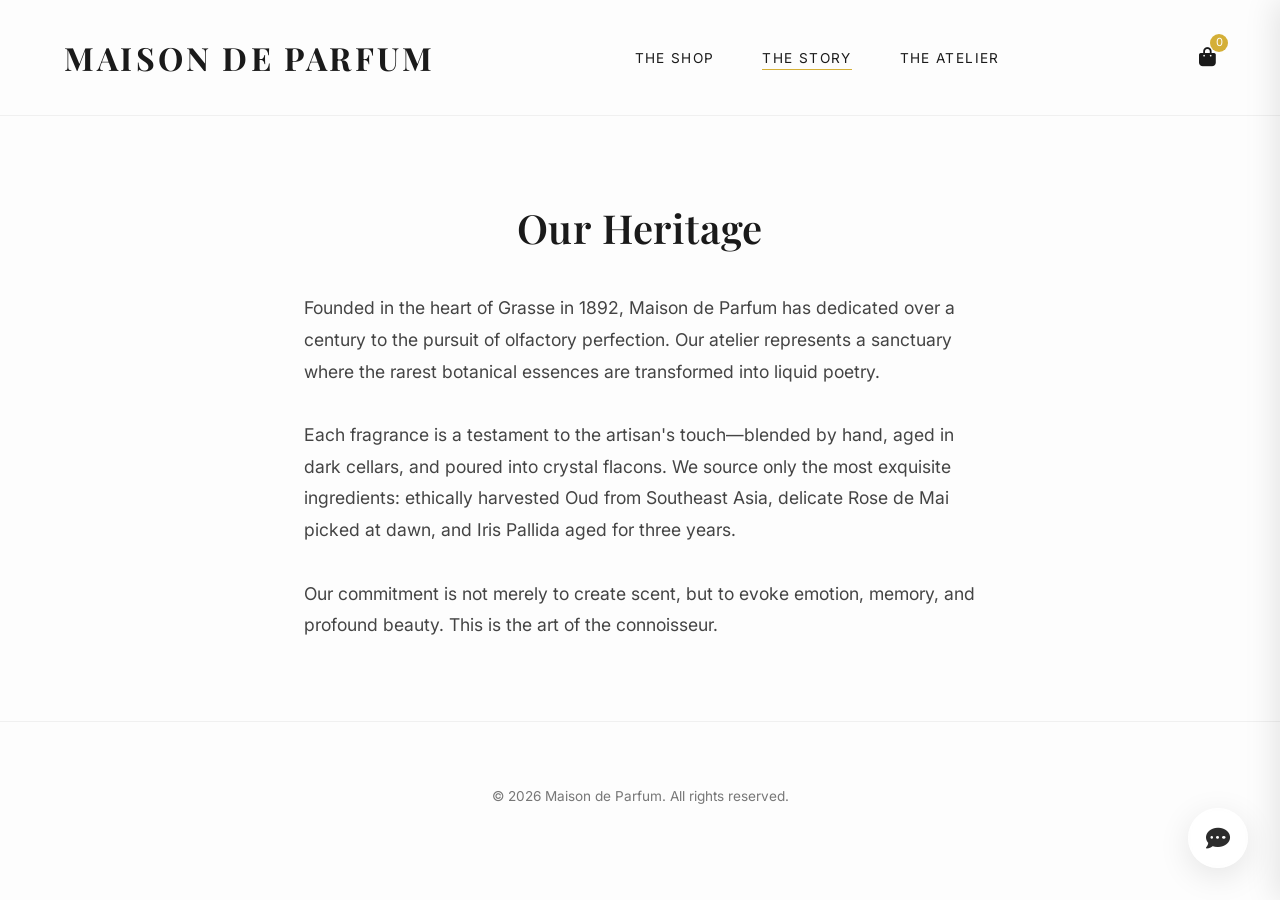
<file: templates/about.html>
<!DOCTYPE html>
<html lang="en">
<head>
    <meta charset="UTF-8">
    <meta name="viewport" content="width=device-width, initial-scale=1.0">
    <title>Maison de Parfum | The Story</title>
    <link rel="stylesheet" href="/static/css/style.css">
    <link rel="stylesheet" href="https://cdnjs.cloudflare.com/ajax/libs/font-awesome/6.4.0/css/all.min.css">
</head>
<body>
    <header class="header">
        <div class="brand">Maison de Parfum</div>
        <ul class="nav-links">
            <li><a href="/">The Shop</a></li>
            <li><a href="/about" class="active">The Story</a></li>
            <li><a href="/contact">The Atelier</a></li>
        </ul>
        <div class="cart-icon" id="cart-icon">
            <i class="fas fa-shopping-bag"></i>
            <div class="cart-count" id="cart-count">0</div>
        </div>
    </header>

    <section class="story-section">
        <h2>Our Heritage</h2>
        <p>Founded in the heart of Grasse in 1892, Maison de Parfum has dedicated over a century to the pursuit of olfactory perfection. Our atelier represents a sanctuary where the rarest botanical essences are transformed into liquid poetry.</p>
        <p>Each fragrance is a testament to the artisan's touch—blended by hand, aged in dark cellars, and poured into crystal flacons. We source only the most exquisite ingredients: ethically harvested Oud from Southeast Asia, delicate Rose de Mai picked at dawn, and Iris Pallida aged for three years.</p>
        <p>Our commitment is not merely to create scent, but to evoke emotion, memory, and profound beauty. This is the art of the connoisseur.</p>
    </section>

    <footer>
        <p>&copy; 2026 Maison de Parfum. All rights reserved.</p>
    </footer>

    <!-- Cart Modal -->
    <div class="cart-overlay" id="cart-overlay"></div>
    <div class="cart-modal" id="cart-modal">
        <div class="cart-modal-header">
            <h2>Your Selection</h2>
            <i class="fas fa-times close-cart" id="close-cart"></i>
        </div>
        <div class="cart-items" id="cart-items"></div>
        <div class="cart-modal-footer">
            <div class="cart-total">
                <span>Total:</span>
                <span id="cart-total-price">$0.00</span>
            </div>
            <button class="btn" style="width: 100%;">Checkout</button>
        </div>
    </div>

    <!-- AI Concierge Widget -->
    <div class="chat-widget">
        <div class="chat-window" id="chat-window">
            <div class="chat-header">
                Scent Concierge
                <i class="fas fa-times close-btn" id="close-chat"></i>
            </div>
            <div class="chat-body" id="chat-body">
                <div class="chat-message bot">Welcome, Guest. I am your Scent Concierge. How may I assist you in discovering your signature fragrance today?</div>
            </div>
            <div class="chat-input">
                <input type="text" id="chat-input-field" placeholder="Ask about our scents...">
                <button id="chat-send-btn"><i class="fas fa-paper-plane"></i></button>
            </div>
        </div>
        <div class="chat-bubble" id="chat-bubble">
            <i class="fas fa-comment-dots"></i>
        </div>
    </div>

    <script src="/static/js/cart.js"></script>
    <script src="/static/js/chat.js"></script>
</body>
</html>
</file>
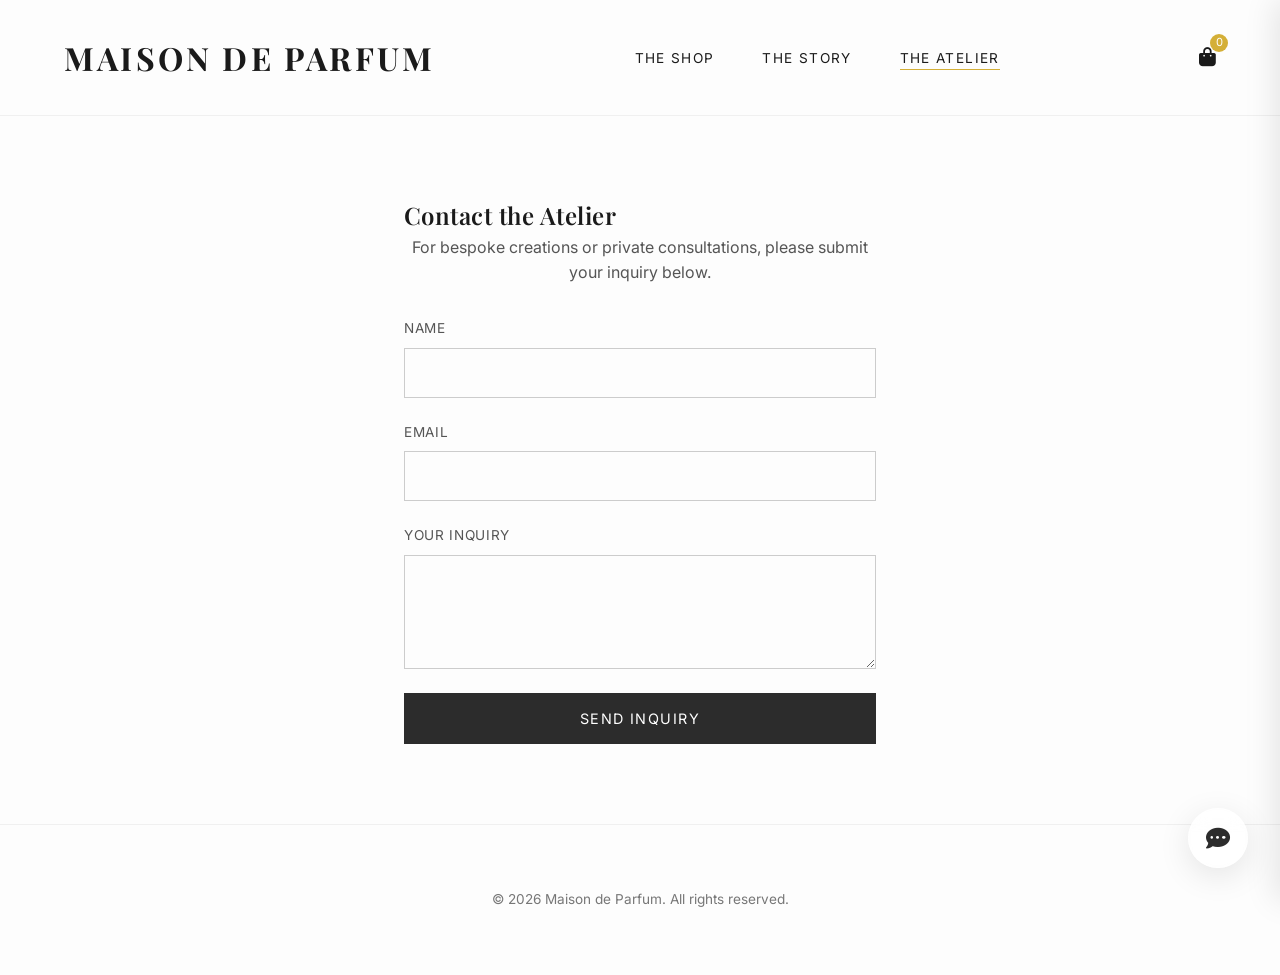
<file: templates/contact.html>
<!DOCTYPE html>
<html lang="en">
<head>
    <meta charset="UTF-8">
    <meta name="viewport" content="width=device-width, initial-scale=1.0">
    <title>Maison de Parfum | The Atelier</title>
    <link rel="stylesheet" href="/static/css/style.css">
    <link rel="stylesheet" href="https://cdnjs.cloudflare.com/ajax/libs/font-awesome/6.4.0/css/all.min.css">
</head>
<body>
    <header class="header">
        <div class="brand">Maison de Parfum</div>
        <ul class="nav-links">
            <li><a href="/">The Shop</a></li>
            <li><a href="/about">The Story</a></li>
            <li><a href="/contact" class="active">The Atelier</a></li>
        </ul>
        <div class="cart-icon" id="cart-icon">
            <i class="fas fa-shopping-bag"></i>
            <div class="cart-count" id="cart-count">0</div>
        </div>
    </header>

    <section class="contact-section">
        <h2>Contact the Atelier</h2>
        <p style="text-align: center; color: #555; margin-bottom: 2rem;">For bespoke creations or private consultations, please submit your inquiry below.</p>
        
        <div id="form-message" class="form-message"></div>

        <form class="contact-form" id="contact-form">
            <div class="form-group">
                <label for="name">Name</label>
                <input type="text" id="name" name="name" required>
            </div>
            <div class="form-group">
                <label for="email">Email</label>
                <input type="email" id="email" name="email" required>
            </div>
            <div class="form-group">
                <label for="message">Your Inquiry</label>
                <textarea id="message" name="message" rows="5" required></textarea>
            </div>
            <button type="submit" class="btn">Send Inquiry</button>
        </form>
    </section>

    <footer>
        <p>&copy; 2026 Maison de Parfum. All rights reserved.</p>
    </footer>

    <!-- Cart Modal -->
    <div class="cart-overlay" id="cart-overlay"></div>
    <div class="cart-modal" id="cart-modal">
        <div class="cart-modal-header">
            <h2>Your Selection</h2>
            <i class="fas fa-times close-cart" id="close-cart"></i>
        </div>
        <div class="cart-items" id="cart-items"></div>
        <div class="cart-modal-footer">
            <div class="cart-total">
                <span>Total:</span>
                <span id="cart-total-price">$0.00</span>
            </div>
            <button class="btn" style="width: 100%;">Checkout</button>
        </div>
    </div>

    <!-- AI Concierge Widget -->
    <div class="chat-widget">
        <div class="chat-window" id="chat-window">
            <div class="chat-header">
                Scent Concierge
                <i class="fas fa-times close-btn" id="close-chat"></i>
            </div>
            <div class="chat-body" id="chat-body">
                <div class="chat-message bot">Welcome, Guest. I am your Scent Concierge. How may I assist you in discovering your signature fragrance today?</div>
            </div>
            <div class="chat-input">
                <input type="text" id="chat-input-field" placeholder="Ask about our scents...">
                <button id="chat-send-btn"><i class="fas fa-paper-plane"></i></button>
            </div>
        </div>
        <div class="chat-bubble" id="chat-bubble">
            <i class="fas fa-comment-dots"></i>
        </div>
    </div>

    <script src="/static/js/cart.js"></script>
    <script src="/static/js/chat.js"></script>
    <script>
        document.getElementById('contact-form').addEventListener('submit', async (e) => {
            e.preventDefault();
            const form = e.target;
            const formData = new FormData(form);
            const messageDiv = document.getElementById('form-message');
            
            try {
                const response = await fetch('/contact', {
                    method: 'POST',
                    body: formData
                });
                const data = await response.json();
                
                if (data.status === 'success') {
                    messageDiv.textContent = data.message;
                    messageDiv.style.display = 'block';
                    form.reset();
                }
            } catch (err) {
                messageDiv.textContent = "An error occurred connecting to the Atelier. Please try again.";
                messageDiv.style.display = 'block';
                messageDiv.style.borderLeftColor = 'red';
            }
        });
    </script>
</body>
</html>
</file>
<file: static/css/style.css>
@import url('https://fonts.googleapis.com/css2?family=Playfair+Display:ital,wght@0,400;0,600;0,700;1,400&family=Inter:wght@300;400;500&display=swap');

:root {
  --color-bg: #fdfdfd;
  --color-text: #1a1a1a;
  --color-gold: #d4af37;
  --color-gold-hover: #c59b27;
  --color-charcoal: #2c2c2c;
  --color-light-gray: #f5f5f5;
  --font-serif: 'Playfair Display', serif;
  --font-sans: 'Inter', sans-serif;
  --transition-smooth: all 0.4s cubic-bezier(0.25, 0.46, 0.45, 0.94);
}

* {
  margin: 0;
  padding: 0;
  box-sizing: border-box;
}

html {
  scroll-behavior: smooth;
}

body {
  font-family: var(--font-sans);
  color: var(--color-text);
  background-color: var(--color-bg);
  line-height: 1.6;
  -webkit-font-smoothing: antialiased;
}

h1, h2, h3, h4, h5, h6 {
  font-family: var(--font-serif);
  font-weight: 600;
  letter-spacing: 0.02em;
}

a {
  text-decoration: none;
  color: inherit;
  transition: var(--transition-smooth);
}

.btn {
  display: inline-block;
  padding: 1rem 2.5rem;
  font-family: var(--font-sans);
  font-size: 0.9rem;
  text-transform: uppercase;
  letter-spacing: 0.1em;
  background-color: var(--color-charcoal);
  color: #fff;
  border: 1px solid var(--color-charcoal);
  cursor: pointer;
  transition: var(--transition-smooth);
}

.btn:hover {
  background-color: var(--color-gold);
  border-color: var(--color-gold);
  color: #fff;
}

/* Header */
.header {
  padding: 2rem 5%;
  display: flex;
  justify-content: space-between;
  align-items: center;
  border-bottom: 1px solid rgba(0,0,0,0.05);
  background: var(--color-bg);
  position: sticky;
  top: 0;
  z-index: 1000;
}

.brand {
  font-family: var(--font-serif);
  font-size: 2rem;
  font-weight: 700;
  letter-spacing: 0.1em;
  text-transform: uppercase;
}

.nav-links {
  display: flex;
  gap: 3rem;
  list-style: none;
}

.nav-links a {
  font-family: var(--font-sans);
  font-size: 0.85rem;
  text-transform: uppercase;
  letter-spacing: 0.1em;
  position: relative;
}

.nav-links a::after {
  content: '';
  position: absolute;
  width: 0;
  height: 1px;
  bottom: -4px;
  left: 0;
  background-color: var(--color-gold);
  transition: var(--transition-smooth);
}

.nav-links a:hover::after,
.nav-links a.active::after {
  width: 100%;
}

.cart-icon {
  position: relative;
  cursor: pointer;
  font-size: 1.2rem;
}

.cart-count {
  position: absolute;
  top: -8px;
  right: -12px;
  background-color: var(--color-gold);
  color: #fff;
  font-size: 0.7rem;
  width: 18px;
  height: 18px;
  border-radius: 50%;
  display: flex;
  justify-content: center;
  align-items: center;
}

/* Hero Section */
.hero {
  height: 70vh;
  display: flex;
  flex-direction: column;
  justify-content: center;
  align-items: center;
  text-align: center;
  background-color: var(--color-light-gray);
  padding: 2rem;
  margin-bottom: 4rem;
}

.hero h1 {
  font-size: 4rem;
  margin-bottom: 1rem;
}

.hero p {
  font-size: 1.1rem;
  max-width: 600px;
  margin-bottom: 2rem;
  color: #555;
}

/* Product Grid */
.shop-section {
  padding: 4rem 5%;
  max-width: 1400px;
  margin: 0 auto;
}

.grid {
  display: grid;
  grid-template-columns: repeat(auto-fit, minmax(300px, 1fr));
  gap: 3rem;
}

.product-card {
  text-align: center;
  transition: var(--transition-smooth);
}

.product-card:hover {
  transform: translateY(-5px);
}

.product-image {
  width: 100%;
  height: 400px;
  background-color: var(--color-light-gray);
  margin-bottom: 1.5rem;
  display: flex;
  justify-content: center;
  align-items: center;
  font-size: 3rem;
  color: #ccc;
  overflow: hidden;
}

.product-image img {
  width: 100%;
  height: 100%;
  object-fit: cover;
}

.product-title {
  font-size: 1.5rem;
  margin-bottom: 0.5rem;
}

.product-price {
  font-family: var(--font-sans);
  color: var(--color-gold);
  font-weight: 500;
  margin-bottom: 1.5rem;
}

/* Footer */
footer {
  text-align: center;
  padding: 4rem 5%;
  border-top: 1px solid rgba(0,0,0,0.05);
  margin-top: 5rem;
  font-size: 0.85rem;
  color: #777;
}

/* Chatbot Bubble */
.chat-widget {
  position: fixed;
  bottom: 2rem;
  right: 2rem;
  z-index: 9999;
  display: flex;
  flex-direction: column;
  align-items: flex-end;
}

.chat-bubble {
  width: 60px;
  height: 60px;
  background: rgba(255, 255, 255, 0.7);
  backdrop-filter: blur(10px);
  -webkit-backdrop-filter: blur(10px);
  border: 1px solid rgba(255, 255, 255, 0.3);
  box-shadow: 0 8px 32px 0 rgba(0, 0, 0, 0.1);
  border-radius: 50%;
  display: flex;
  justify-content: center;
  align-items: center;
  font-size: 1.5rem;
  color: var(--color-charcoal);
  cursor: pointer;
  transition: var(--transition-smooth);
}

.chat-bubble:hover {
  background: rgba(212, 175, 55, 0.8);
  color: #fff;
  transform: scale(1.05);
}

.chat-window {
  width: 350px;
  height: 450px;
  background: rgba(255, 255, 255, 0.85);
  backdrop-filter: blur(15px);
  -webkit-backdrop-filter: blur(15px);
  border: 1px solid rgba(255, 255, 255, 0.4);
  box-shadow: 0 8px 32px 0 rgba(0, 0, 0, 0.15);
  border-radius: 12px;
  margin-bottom: 1rem;
  display: none;
  flex-direction: column;
  overflow: hidden;
  transition: var(--transition-smooth);
}

.chat-window.open {
  display: flex;
  animation: fadeUp 0.3s ease forwards;
}

.chat-header {
  background: var(--color-charcoal);
  color: #fff;
  padding: 1rem;
  font-family: var(--font-serif);
  display: flex;
  justify-content: space-between;
  align-items: center;
}

.chat-header i.close-btn {
  cursor: pointer;
}

.chat-body {
  flex: 1;
  padding: 1rem;
  overflow-y: auto;
  display: flex;
  flex-direction: column;
  gap: 1rem;
}

.chat-message {
  max-width: 80%;
  padding: 0.8rem 1rem;
  border-radius: 8px;
  font-size: 0.9rem;
}

.chat-message.bot {
  background: rgba(212, 175, 55, 0.1);
  align-self: flex-start;
  border-bottom-left-radius: 0;
}

.chat-message.user {
  background: var(--color-charcoal);
  color: #fff;
  align-self: flex-end;
  border-bottom-right-radius: 0;
}

.chat-input {
  display: flex;
  padding: 1rem;
  border-top: 1px solid rgba(0,0,0,0.05);
  background: #fff;
}

.chat-input input {
  flex: 1;
  border: none;
  outline: none;
  padding: 0.5rem;
  font-family: var(--font-sans);
  background: transparent;
}

.chat-input button {
  background: transparent;
  border: none;
  color: var(--color-gold);
  cursor: pointer;
  font-size: 1.2rem;
  padding: 0 0.5rem;
}

@keyframes fadeUp {
  from { opacity: 0; transform: translateY(10px); }
  to { opacity: 1; transform: translateY(0); }
}

/* About Page */
.story-section {
  max-width: 800px;
  margin: 5rem auto;
  padding: 0 5%;
}

.story-section p {
  font-size: 1.1rem;
  margin-bottom: 2rem;
  line-height: 1.8;
  color: #444;
}

.story-section h2 {
  font-size: 2.5rem;
  margin-bottom: 2rem;
  text-align: center;
}

/* Contact Page */
.contact-section {
  max-width: 600px;
  margin: 5rem auto;
  padding: 0 5%;
}

.contact-form {
  display: flex;
  flex-direction: column;
  gap: 1.5rem;
}

.form-group {
  display: flex;
  flex-direction: column;
  gap: 0.5rem;
}

.form-group label {
  font-family: var(--font-sans);
  font-size: 0.85rem;
  text-transform: uppercase;
  letter-spacing: 0.05em;
  color: #555;
}

.form-group input,
.form-group textarea {
  padding: 1rem;
  border: 1px solid #ccc;
  font-family: var(--font-sans);
  background: transparent;
  transition: var(--transition-smooth);
}

.form-group input:focus,
.form-group textarea:focus {
  border-color: var(--color-gold);
  outline: none;
}

.form-message {
  margin-top: 1rem;
  padding: 1rem;
  background: rgba(212, 175, 55, 0.1);
  color: var(--color-charcoal);
  border-left: 3px solid var(--color-gold);
  display: none;
}

/* Cart Modal */
.cart-modal {
  position: fixed;
  top: 0;
  right: -400px;
  width: 400px;
  height: 100vh;
  background: #fff;
  box-shadow: -5px 0 30px rgba(0,0,0,0.1);
  z-index: 1001;
  transition: right 0.4s ease;
  display: flex;
  flex-direction: column;
}

.cart-modal.open {
  right: 0;
}

.cart-modal-header {
  padding: 2rem;
  display: flex;
  justify-content: space-between;
  align-items: center;
  border-bottom: 1px solid #eee;
}

.cart-modal-header h2 {
  font-size: 1.5rem;
}

.close-cart {
  cursor: pointer;
  font-size: 1.5rem;
}

.cart-items {
  flex: 1;
  overflow-y: auto;
  padding: 2rem;
}

.cart-item {
  display: flex;
  justify-content: space-between;
  margin-bottom: 1.5rem;
  padding-bottom: 1.5rem;
  border-bottom: 1px solid #eee;
}

.cart-item-info h4 {
  font-family: var(--font-serif);
  margin-bottom: 0.25rem;
}

.cart-item-price {
  color: var(--color-gold);
}

.cart-item-remove {
  cursor: pointer;
  color: #999;
  font-size: 0.85rem;
  text-decoration: underline;
}

.cart-modal-footer {
  padding: 2rem;
  border-top: 1px solid #eee;
}

.cart-total {
  display: flex;
  justify-content: space-between;
  font-size: 1.25rem;
  font-weight: 600;
  margin-bottom: 1.5rem;
}

.cart-overlay {
  position: fixed;
  top: 0;
  left: 0;
  width: 100%;
  height: 100%;
  background: rgba(0,0,0,0.5);
  z-index: 1000;
  display: none;
  opacity: 0;
  transition: opacity 0.4s ease;
}

.cart-overlay.open {
  display: block;
  opacity: 1;
}

@media (max-width: 768px) {
  .nav-links {
    display: none;
  }
  .cart-modal {
    width: 100%;
    right: -100%;
  }
}
</file>
